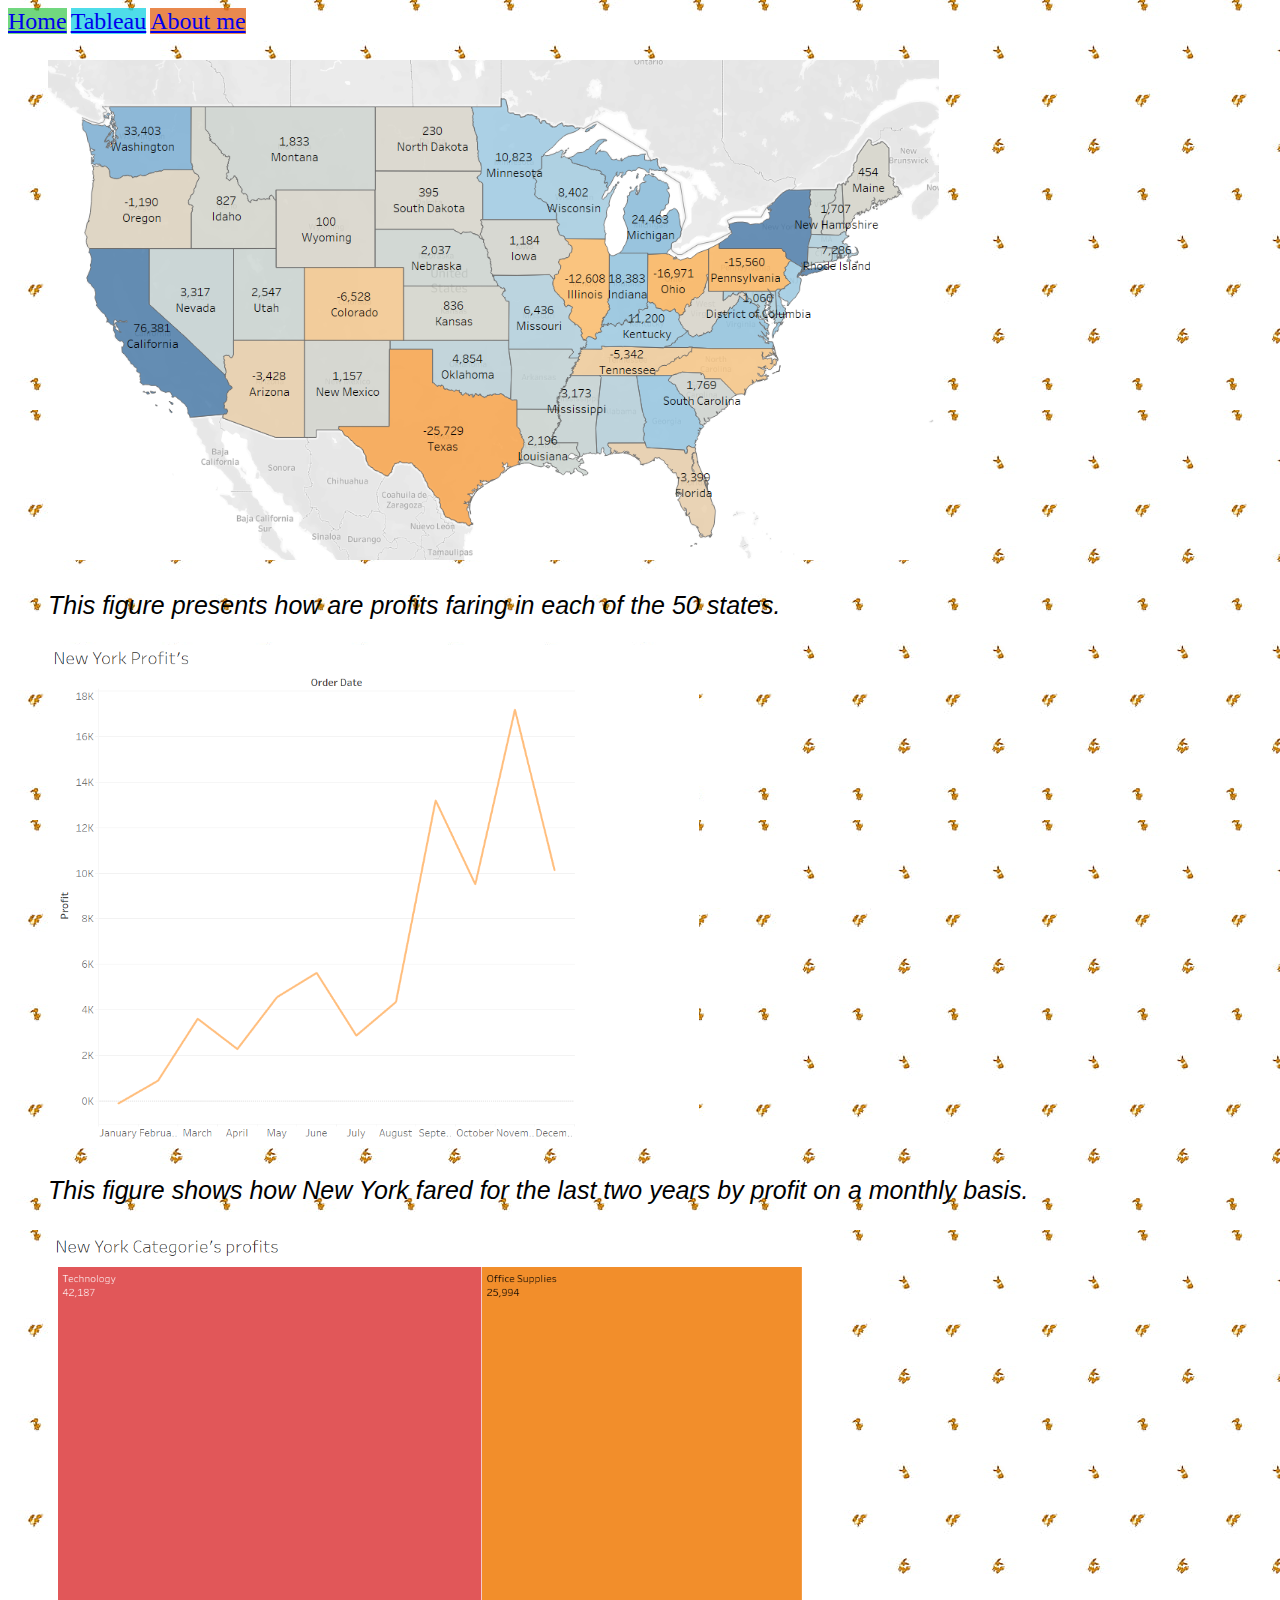
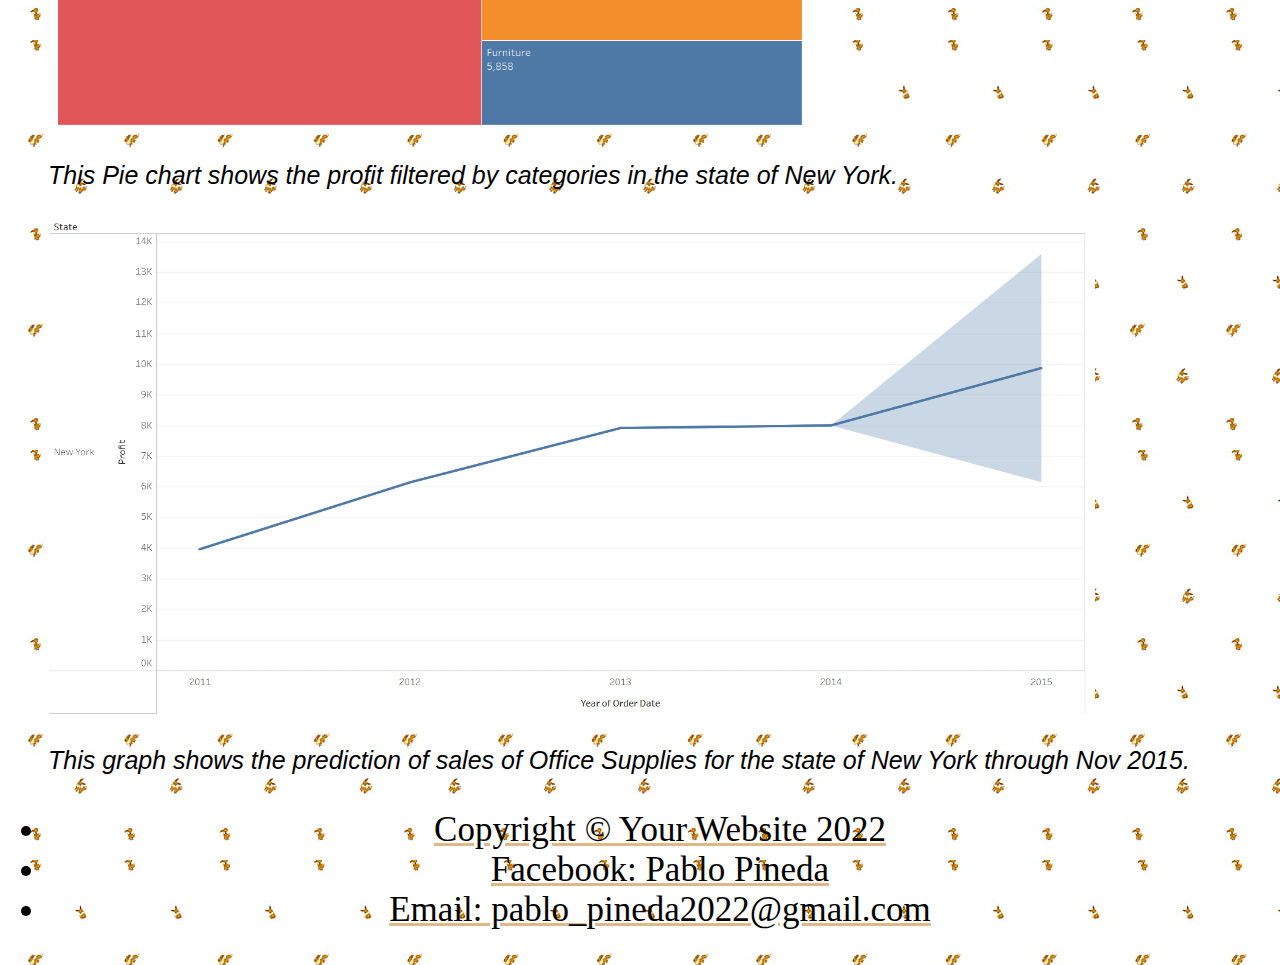
<file: startbootstrap-business-casual-gh-pages/html/tableaudoc.html>
<!-- Pablo Pineda, June 13th,2022-->
<!DOCTYPE html>
<html lang="en">
    <head>
        <link href="../styles/bootstyles.css" rel="stylesheet" type="text/css">
        <div class="header">
            <a href="../index.html" style="background-color: rgba(18, 189, 41, 0.599); font-size: x-large;" >Home</a>
            <a href="tableau.html"  style="background-color: rgba(28, 211, 227, 0.779);font-size: x-large;">Tableau</a>
            <a href="aboutme.html"  style="background-color: rgba(227, 104, 28, 0.779);font-size: x-large;">About me</a>
            </div>
    </head>
    <body class="bg">
        <p></p>
        <p></p>
         <figure class="caption">
            <p></p><img height="500px" length="650px" src="../images/tableau1.png" alt="Tableau 1" /></p>
            <figcaption >This figure presents how are profits faring in each of the 50 states. </figcaption>
        </figure>
        <p></p>
         <figure class="caption">
            <p></p><img  height="500px" length="650px" src="../images/tableau2.png" alt="Tableau 2" /></p>
            <figcaption>This figure shows how New York fared for the last two years by profit on a monthly basis. </figcaption>
        </figure>
        <p></p>
         <figure class="caption">
            <p></p><img height="500px" length="650px" src="../images/tableau4.png" alt="Tableau 1" /></p>
            <figcaption>This Pie chart shows the profit filtered by categories in the state of New York.</figcaption>
        </figure>
        <p></p>
         <figure class="caption">
            <p></p><img height="500px" length="650px" src="../images/tableau3.png" alt="Tableau 1" /></p>
            <figcaption>This graph shows the prediction of sales of Office Supplies for the state of New York through Nov 2015. </figcaption>
        </figure>
    </body>
    <footer>
        <ul class="footer">
            <li>Copyright &copy; Your Website 2022 </li>
            <li>Facebook: Pablo Pineda</li>
            <li>Email: pablo_pineda2022@gmail.com</li>
            </ul>
    </footer>
</file>
<file: startbootstrap-business-casual-gh-pages/styles/bootstyles.css>
.caption {
    font-family: Arial, "Helvetica Neue", Helvetica, sans-serif;
    font-size: 25px;
    text-align: left;
    font-style: italic;
}

.header {
    width: 300px;
    resize:horizontal;
    text-size-adjust: 258;
  }

  .bg {
    background-image: url(../images/bg1.jpg);
  }

  .footer {
    font-size: 35px;
    text-align: center;
    text-decoration:underline burlywood;
  }
</file>
